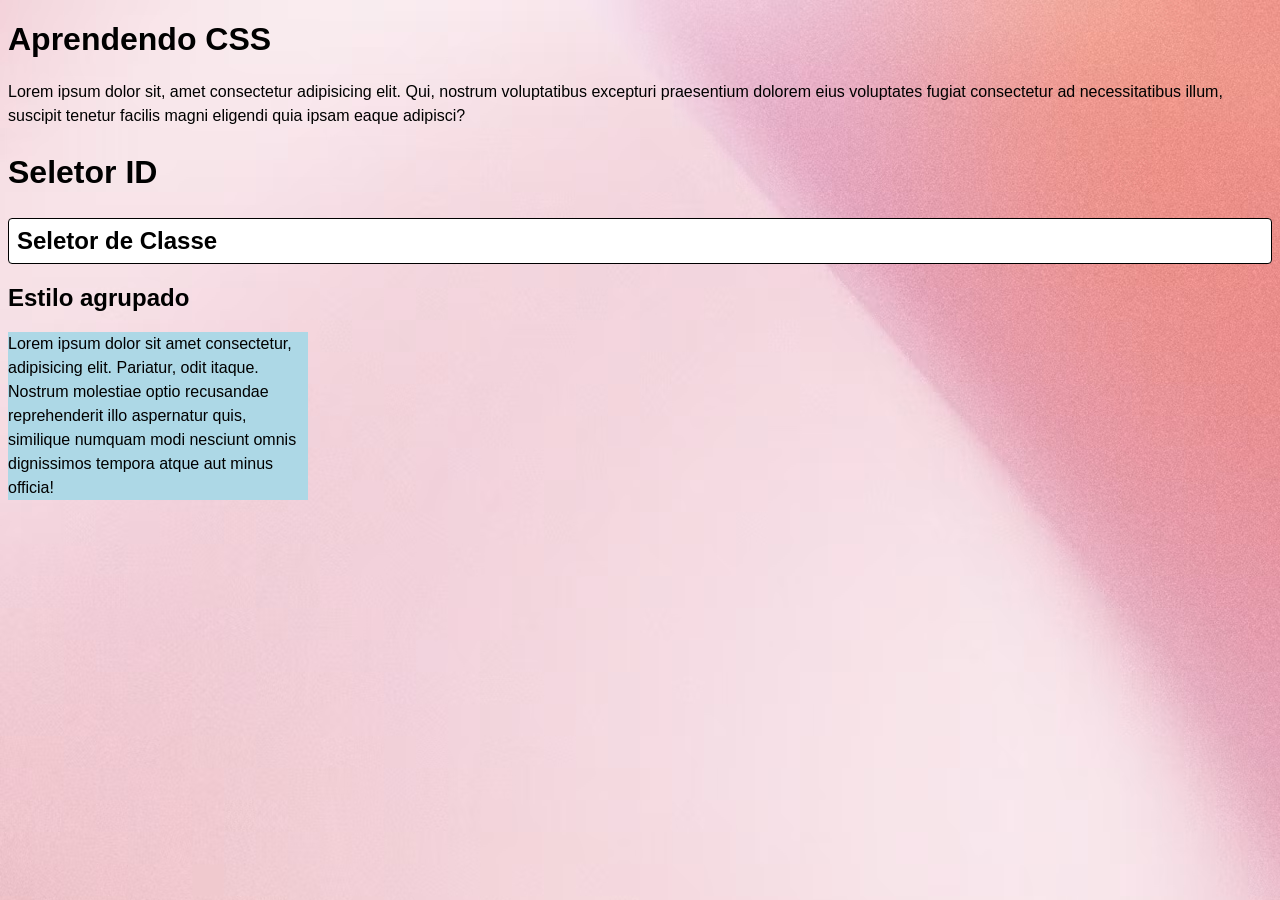
<file: CSS-01/index.html>
<!DOCTYPE html>
<html lang="pt-BR">
<head>
    <meta charset="UTF-8">
    <meta name="viewport" content="width=device-width, initial-scale=1.0">
    <title>Trabalhando com CSS</title>
    <link rel="stylesheet" href="style.css">
</head>
<body>
    <h1>Aprendendo CSS</h1>
    <p>Lorem ipsum dolor sit, amet consectetur adipisicing elit. Qui, nostrum voluptatibus excepturi praesentium dolorem eius voluptates fugiat consectetur ad necessitatibus illum, suscipit tenetur facilis magni eligendi quia ipsam eaque adipisci?</p> 
    <h2 id="subtitulo">Seletor ID</h2>
    <h2 class="aviso">Seletor de Classe</h2>
    <h2>Estilo agrupado</h2>
    <div class="caixa3">
        <p>Lorem ipsum dolor sit amet consectetur, adipisicing elit. Pariatur, odit itaque. Nostrum molestiae optio recusandae reprehenderit illo aspernatur quis, similique numquam modi nesciunt omnis dignissimos tempora atque aut minus officia!  </p>
    </div>
</body>
</html>
</file>
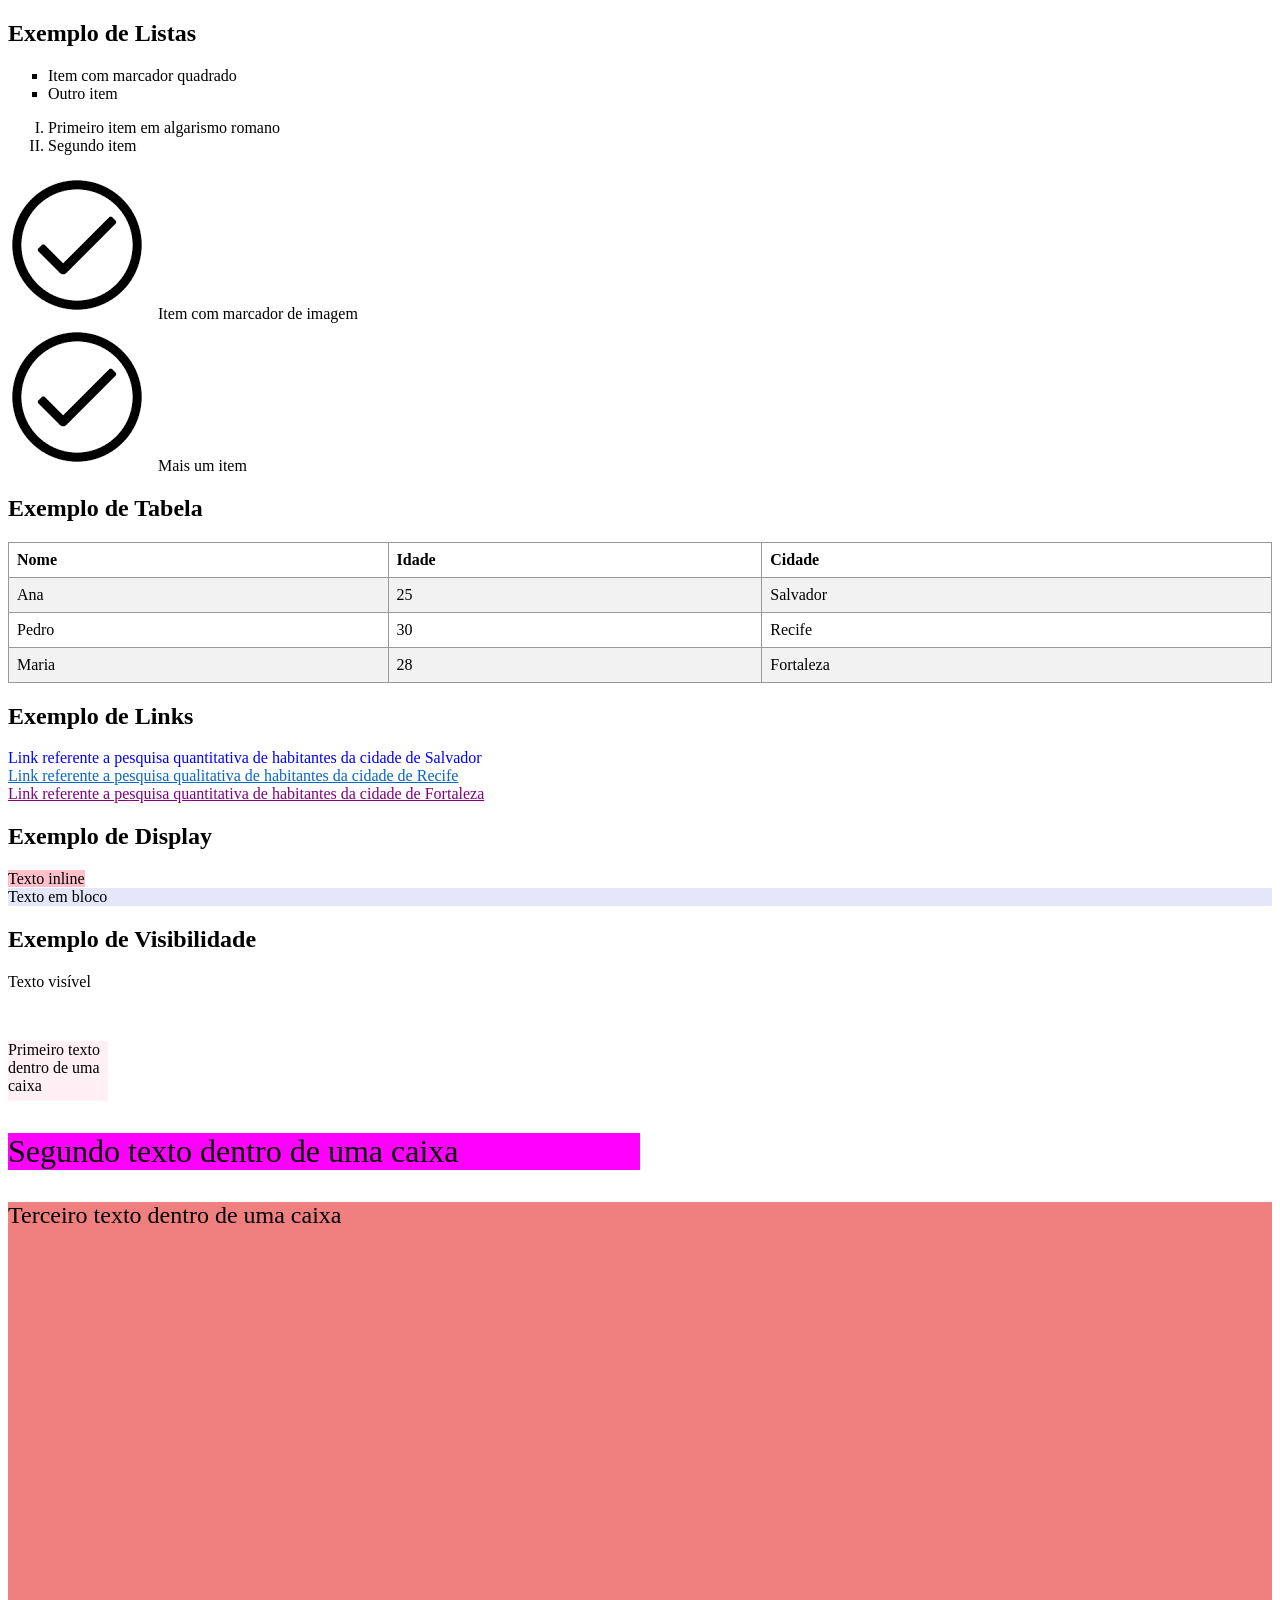
<file: CSS-02/index.html>
<!DOCTYPE html>
<html lang="pt-BR">
<head>
    <meta charset="UTF-8">
    <meta name="viewport" content="width=device-width, initial-scale=1.0">
    <title>CSS em Listas e Tabelas</title>
    <link rel="stylesheet" href="style.css">
</head>
<body>
    <h2>Exemplo de Listas</h2>

    <ul class="lista1">
        <li>Item com marcador quadrado</li>
        <li>Outro item</li>
    </ul>

    <ol class="lista2">
        <li>Primeiro item em algarismo romano</li>
        <li>Segundo item</li>
    </ol>

    <ul class="lista3">
        <li>Item com marcador de imagem</li>
        <li>Mais um item</li>
    </ul>
    
<h2>Exemplo de Tabela</h2>

<table class="tabela">
    <tr>
        <th>Nome</th>
        <th>Idade</th>
        <th>Cidade</th>
    </tr>
    <tr>
        <td>Ana</td>
        <td>25</td>
        <td>Salvador</td>
    </tr>
    <tr>
        <td>Pedro</td>
        <td>30</td>
        <td>Recife</td>
    </tr>
        <td>Maria</td>
        <td>28</td>
        <td>Fortaleza</td>
    </tr>
</table>
<h2>Exemplo de Links</h2>
<a href="https://cidades.ibge.gov.br/brasil/ba/salvador/panorama" class="link1">Link referente a pesquisa quantitativa de habitantes da cidade de Salvador</a><br>
<a href="https://cidades.ibge.gov.br/brasil/pe/recife/panorama" class="link2">Link referente a pesquisa qualitativa de habitantes da cidade de Recife</a><br>
<a href="https://cidades.ibge.gov.br/brasil/ce/fortaleza/panorama" class="link3">Link referente a pesquisa quantitativa de habitantes da cidade de Fortaleza</a><br>
<h2>Exemplo de Display</h2>
<span class="ex1">Texto inline</span>
<div class="ex2">Texto em bloco</div>
<h2>Exemplo de Visibilidade</h2>
<p class="v1">Texto visível</p>
<p class="v2">Texto escondido com visibility</p>
<p class="v3">Texto escondido com display</p>
<div class="caixa1">
    <p>Primeiro texto dentro de uma caixa</p>
</div>
<div class="caixa2">
    <p>Segundo texto dentro de uma caixa</p>
</div>
<div class="caixa3">
    <p>Terceiro texto dentro de uma caixa</p>
</div>
</body>
</html>
</file>
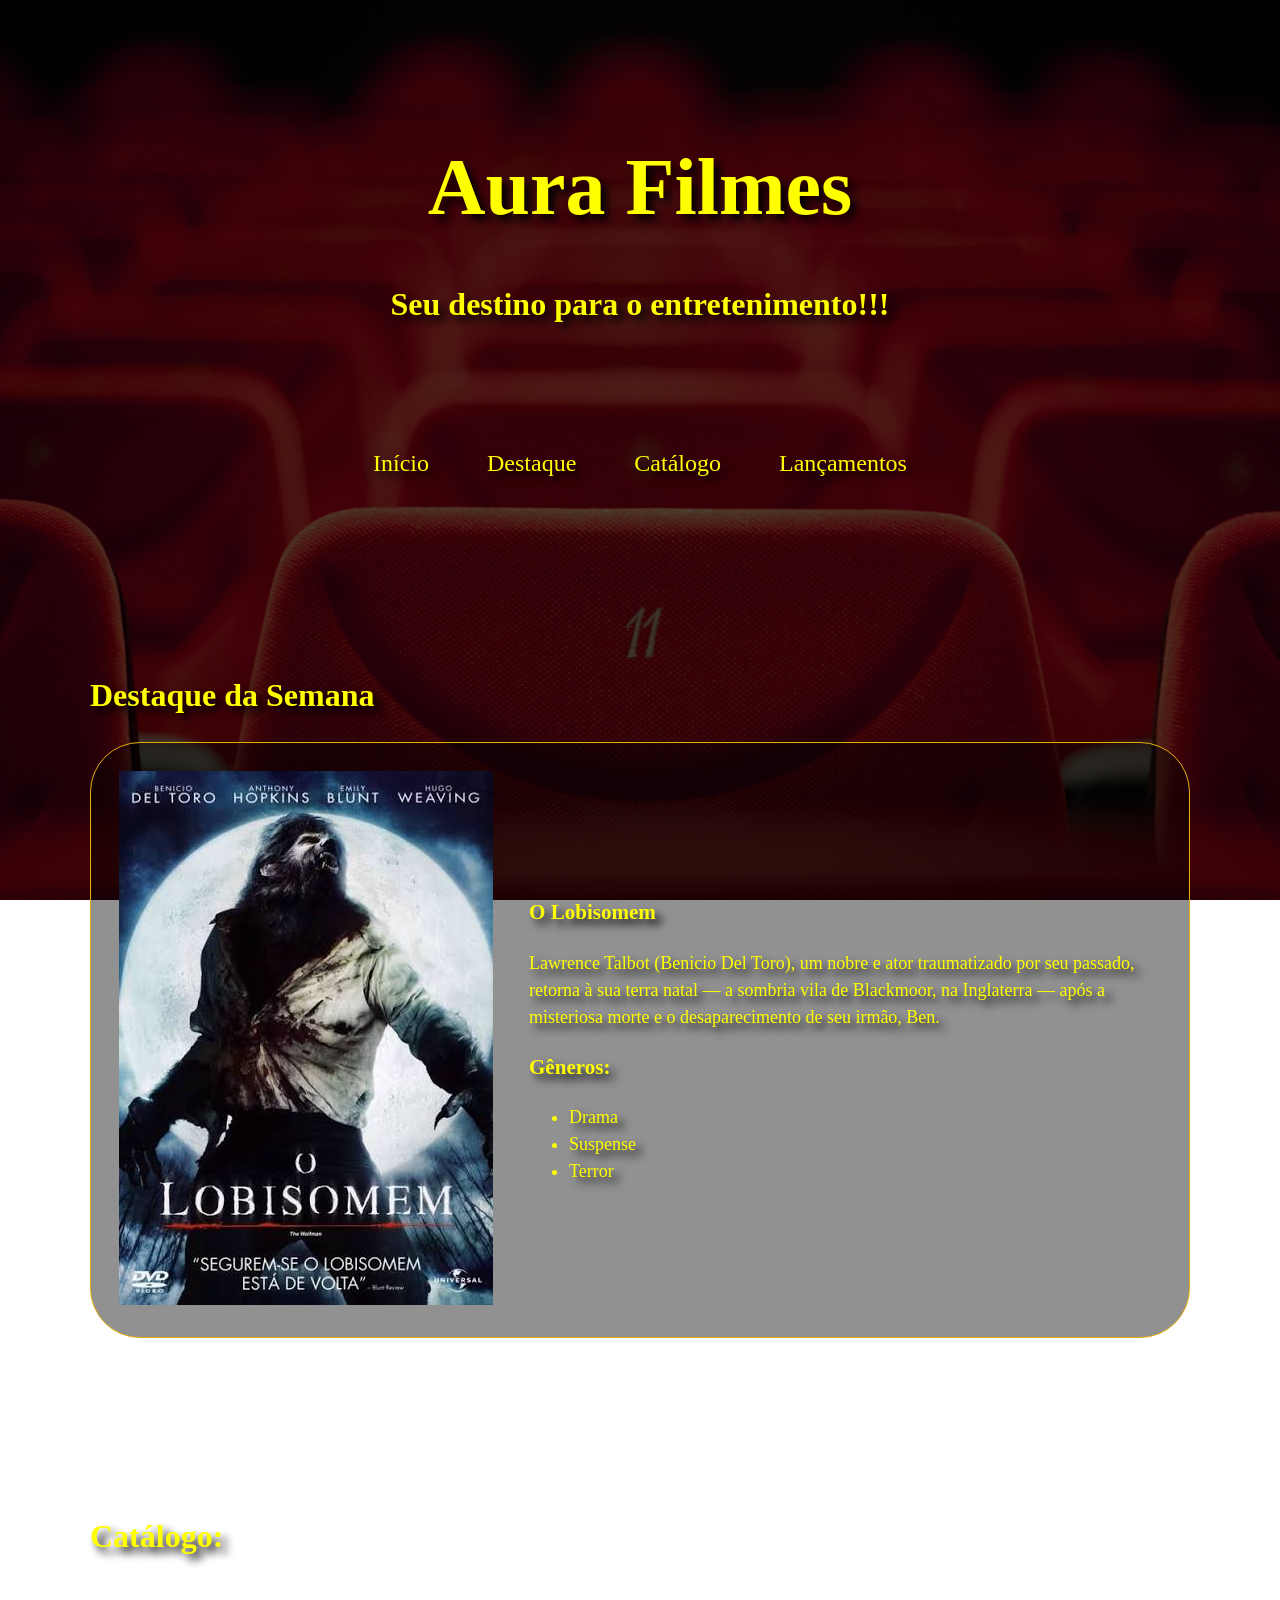
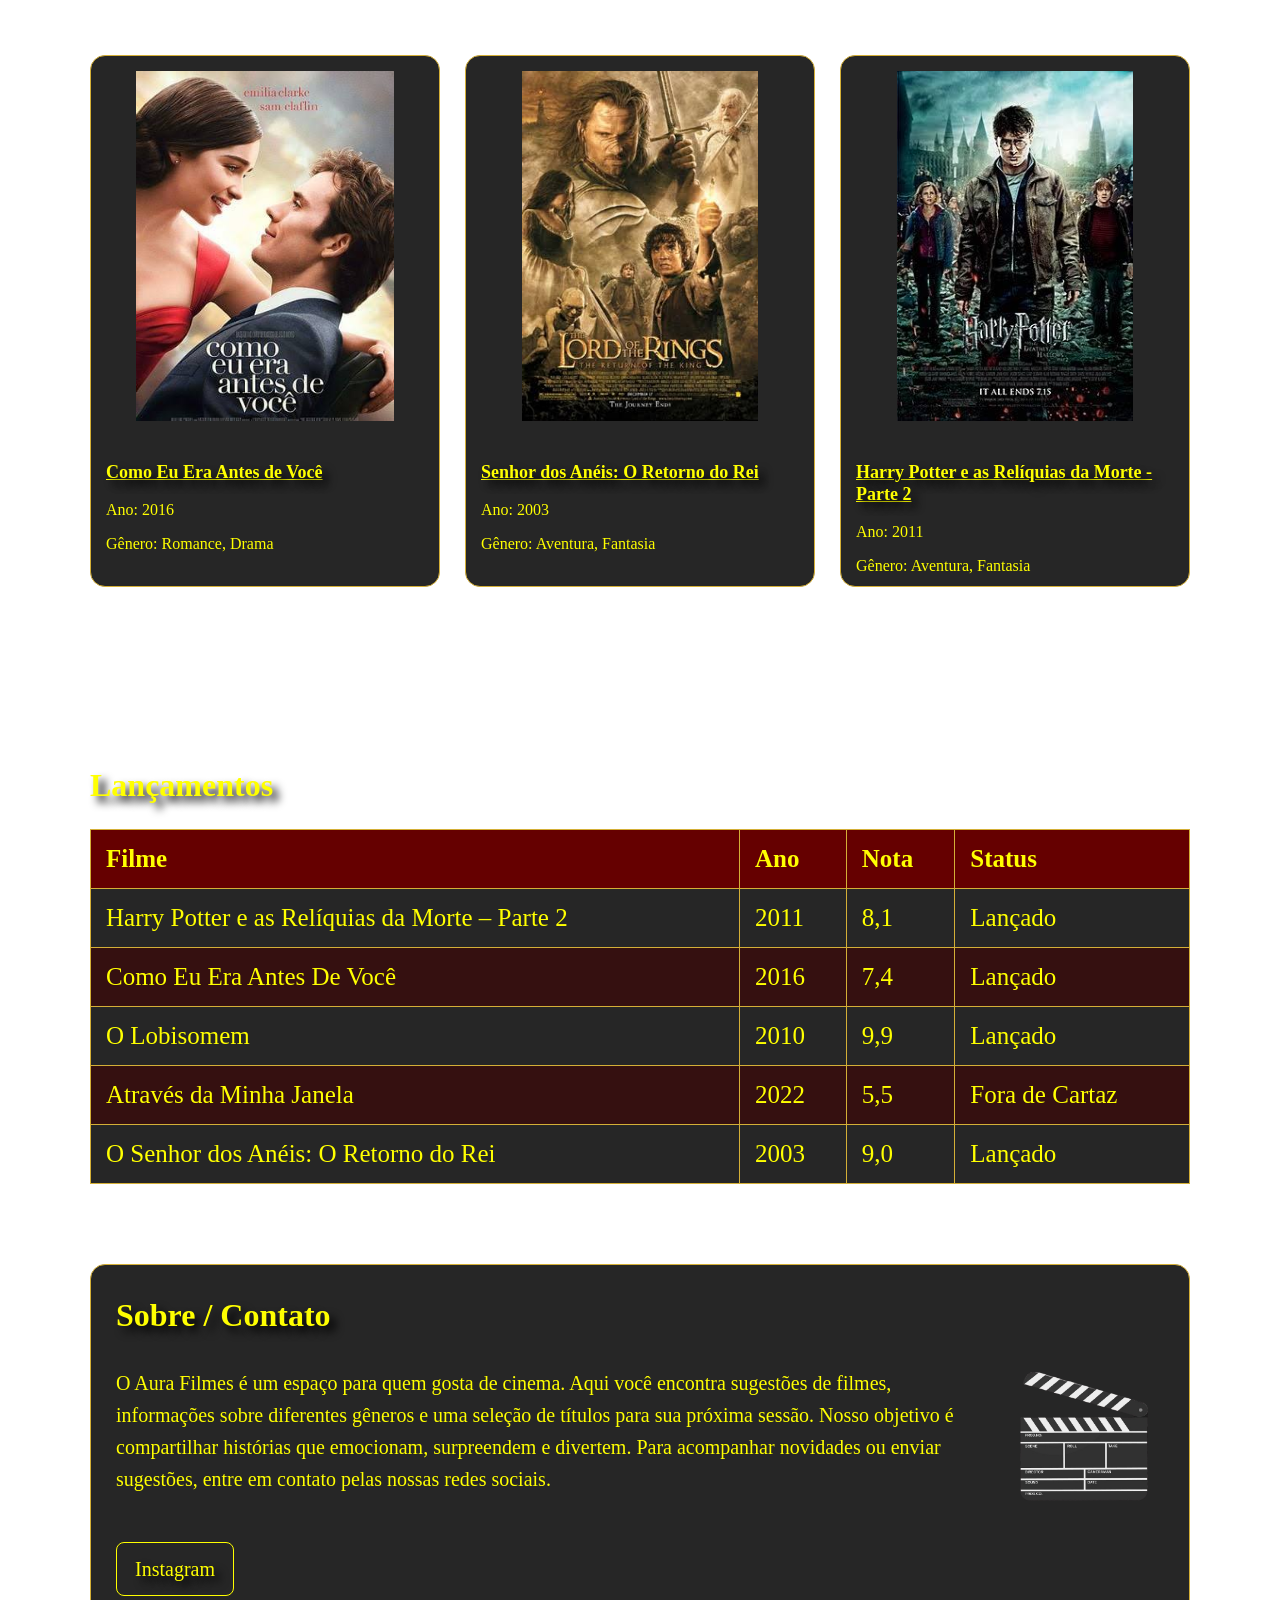
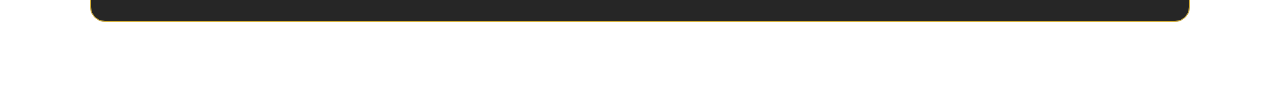
<file: CSS2/index.html>
<!DOCTYPE html>
<html lang="pt-BR">
<head>
    <meta charset="UTF-8">
    <meta name="viewport" content="width=device-width, initial-scale=1.0">
    <title>Document</title>
    <link rel="stylesheet" href="style.css">
</head>
<body>
    <header class="cabecalho" id="inicio">
    <h1>Aura Filmes</h1>
    <h2 class="subtitulo">Seu destino para o entretenimento!!!</h2>
        <div class="menu">
        <a href="#inicio">Início</a>
        <a href="#destaque">Destaque</a>
        <a href="#catalogo">Catálogo</a>
        <a href="#lancamentos">Lançamentos</a>
        </div>
    </header>
    <section id="destaque" class="secao-destaque">
        <h2>Destaque da Semana</h2>
    <div class="caixa-filme">
        <div class="imagem-filme">
            <img src="o_lobisomem.jpeg" alt="Lobisomem">
        </div>
        <div class="informacoes-filme">
            <h3>O Lobisomem</h3>
            <p class="sinopse">
                Lawrence Talbot (Benicio Del Toro), um nobre e ator traumatizado por seu passado, retorna à sua terra natal — a sombria vila de Blackmoor, na Inglaterra — após a misteriosa morte e o desaparecimento de seu irmão, Ben.
            <p>
                <h3>Gêneros:</h3>
                <ul class="generos">
                    <li>Drama</li>
                    <li>Suspense</li>
                    <li>Terror</li>
                </ul>
        </div>
    </div>
</section>
        <section id="catalogo" class="secao-catalogo">
        <h2>Catálogo:</h2>
        <div class="grade-filmes">
            <div class="card-filme">
                <img src="como_eu_era.jpeg" alt="Como Eu Era Antes de Você">
                <h3>
                    <a href="https://www.imdb.com/pt/title/tt2674426/" target="_blank">
                        Como Eu Era Antes de Você
                    </a>
                </h3>
                <p>Ano: 2016</p>
                <p>Gênero: Romance, Drama</p>
            </div>
            <div class="card-filme">
                <img src="senhor_dos_clubs.jpeg" alt="Senhor dos Anéis: O Retorno do Rei">
                <h3>
                    <a href="https://www.imdb.com/pt/title/tt0167260/" target="_blank">
                        Senhor dos Anéis: O Retorno do Rei
                    </a>
                </h3>
                <p>Ano: 2003</p>
                <p>Gênero: Aventura, Fantasia</p>
            </div>
                <div class="card-filme">
                <img src="Reliquias_do_clubs.jpeg" alt="Harry Potter e as Relíquias da Morte - Parte 2">
                <h3>
                    <a href="https://www.imdb.com/pt/title/tt1201607/" target="_blank">
                        Harry Potter e as Relíquias da Morte - Parte 2
                    </a>
                </h3>
                <p>Ano: 2011</p>
                <p>Gênero: Aventura, Fantasia</p>
        </div>
        </div>
    </section>
        <section id="lancamentos" class="secao-lancamentos">
        <h2>Lançamentos</h2>
        <table class="tabela-filmes">
        <thead>
        <tr>
            <th>Filme</th>
            <th>Ano</th>
            <th>Nota</th>
            <th>Status</th>
        </tr>
        </thead>
        <tbody>
        <tr>
            <td>Harry Potter e as Relíquias da Morte – Parte 2</td>
            <td>2011</td>
            <td>8,1</td>
            <td>Lançado</td>
        </tr>
        <tr>
            <td>Como Eu Era Antes De Você</td> 
            <td>2016</td>
            <td>7,4</td>
            <td>Lançado</td>
        </tr>
        <tr>
            <td>O Lobisomem</td>
            <td>2010</td>
            <td>9,9</td>
            <td>Lançado</td>
        </tr>
        <tr>
            <td>Através da Minha Janela</td>
            <td>2022</td>
            <td>5,5</td>
            <td>Fora de Cartaz</td>
        </tr>
        <tr>
            <td>O Senhor dos Anéis: O Retorno do Rei</td>
            <td>2003</td>
            <td>9,0</td>
            <td>Lançado</td>
        </tr>
            </tbody>
            </table>
        </section>
        <section id="sobre" class="secao-sobre">
    <h2>Sobre / Contato</h2>

    <p>
        <img class="imagem-sobre" src="imagem_cinema.png"alt="Sala de cinema">

        O Aura Filmes é um espaço para quem gosta de cinema.
        Aqui você encontra sugestões de filmes, informações
        sobre diferentes gêneros e uma seleção de títulos para
        sua próxima sessão. Nosso objetivo é compartilhar
        histórias que emocionam, surpreendem e divertem.
        Para acompanhar novidades ou enviar sugestões,
        entre em contato pelas nossas redes sociais.
    </p>

    <div class="redes-sociais">
        <a href="https://www.instagram.com/asethrya" target="_blank">Instagram</a>
    </div>
</section>
</body> 
</html>
</file>
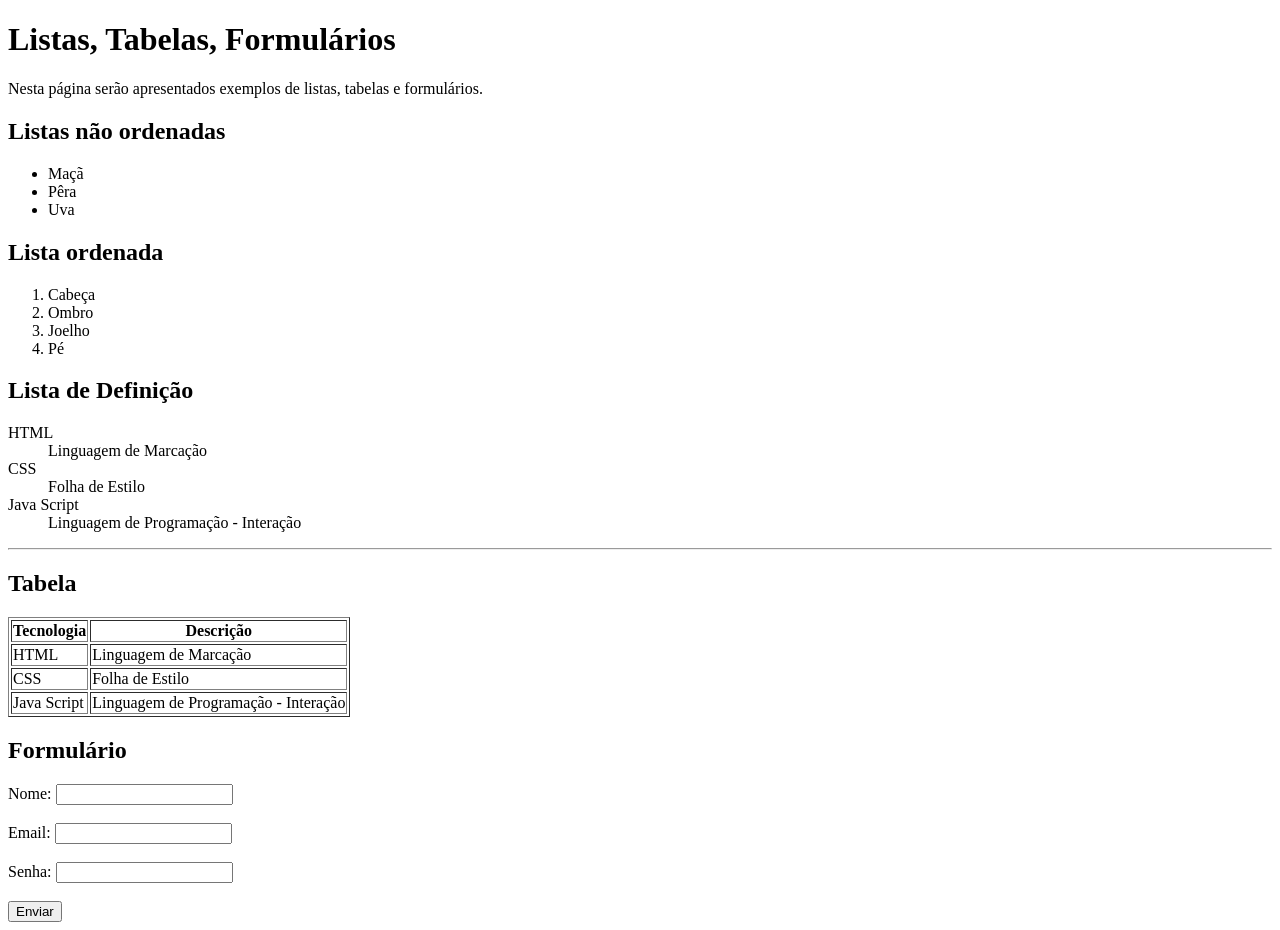
<file: html02/index.html>
<!DOCTYPE html>
<html lang="pt-BR">
<head>
    <meta charset="UTF-8">
    <meta name="viewport" content="width=device-width, initial-scale=1.0">
    <title>DHTML 02 - Listas, Tabelas, Formulários</title>
</head>
<body>
    <h1>Listas, Tabelas, Formulários</h1>
    <p>Nesta página serão apresentados exemplos de listas, tabelas e formulários.</p>
    <h2>Listas não ordenadas</h2>
    <ul>
        <li>Maçã</li>
        <li>Pêra</li>
        <li>Uva</li>
    </ul>
    <h2>Lista ordenada</h2>
    <ol>
        <li>Cabeça</li>
        <li>Ombro</li>
        <li>Joelho</li>
        <li>Pé</li>
    </ol>
    <h2>Lista de Definição</h2>
    <dl>
        <dt>HTML</dt>
        <dd>Linguagem de Marcação</dd>
        <dt>CSS</dt>
        <dd>Folha de Estilo</dd>
        <dt>Java Script</dt>
        <dd>Linguagem de Programação - Interação</dd>
    </dl>
    <hr>
    <h2>Tabela</h2>
    <table border="1">
        <tr>
            <th>Tecnologia</th>
            <th>Descrição</th>
        </tr>
        <tr>
            <td>HTML</td>
            <td>Linguagem de Marcação</td>
        </tr>
        <tr>
            <td>CSS</td>
            <td>Folha de Estilo</td>
        </tr>
        <tr>
            <td>Java Script</td>
            <td>Linguagem de Programação - Interação</td>
        </tr>       
    </table>

    <h2>Formulário</h2>
    <form action="#" method="post">
        <label for="nome">Nome:</label>
        <input type="text" id="nome" name="nome" required><br><br>

        <label for="email">Email:</label>
        <input type="email" id="email" name="email" required><br><br>

        <label for="senha">Senha:</label>
        <input type="password" id="senha" name="senha" required><br><br>

        <input type="submit" value="Enviar">
</body>
</html>
</file>
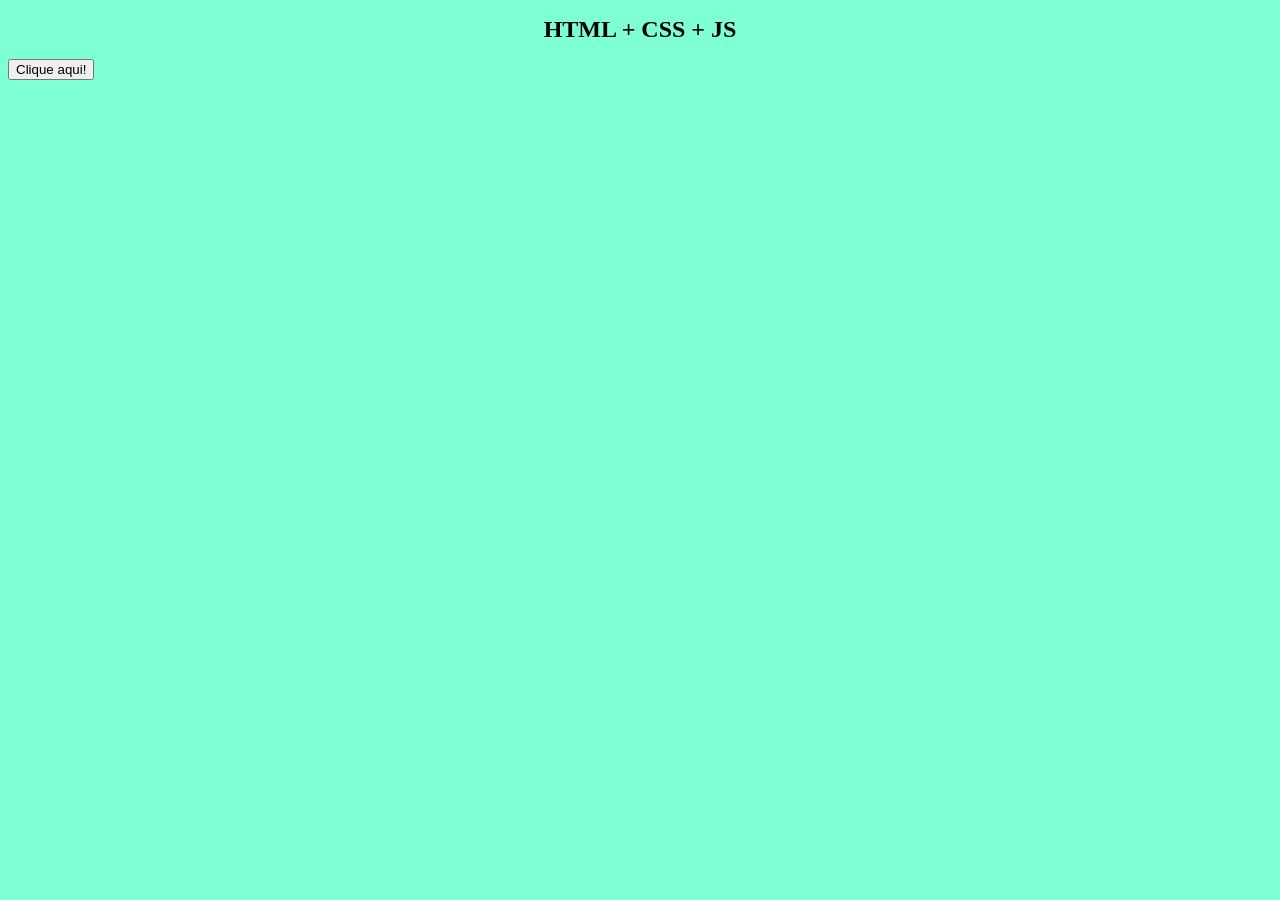
<file: JS01/index.html>
<!DOCTYPE html>
<html lang="pt-BR">
<head>
    <meta charset="UTF-8">
    <meta name="viewport" content="width=device-width, initial-scale=1.0">
    <title>Primeiro exemplo com JS</title>
    <link rel="stylesheet" href="estilo.css">
</head>
<body>
    <h1>HTML + CSS + JS</h1>
    <button onclick="mensagem()">Clique aqui!</button>
    <script src="interacao.js"> </script>
</body>
</html>
</file>
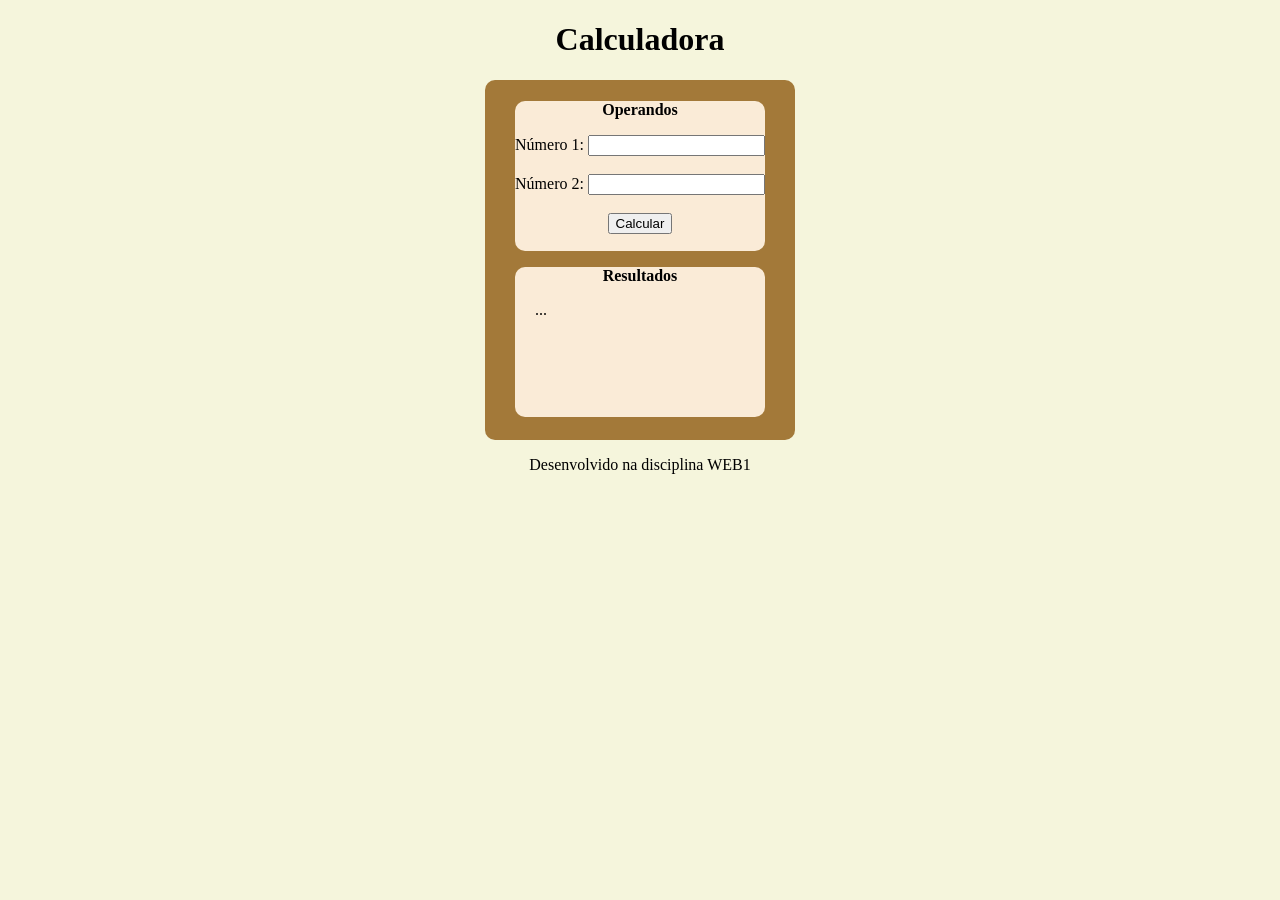
<file: JS02/index.html>
<!DOCTYPE html>
<html lang="pt-BR">
<head>
    <meta charset="UTF-8">
    <meta name="viewport" content="width=device-width, initial-scale=1.0">
    <title>Calculadora</title>
    <link rel="stylesheet" href="estilo.css">
</head>
<body>
    <header>
        <h1>Calculadora</h1>
    </header>
    <section>
         <div>
            <p><strong>Operandos</strong></p>
            Número 1: <input type="number" id="num1"> <br><br>
            Número 2: <input type="number" id="num2"> <br><br>
            <button onclick="calcular()">Calcular</button>
         </div>
         <div>
            <p><strong>Resultados</strong></p>
            <p id="txtResultado">...</p>
         </div>
    </section>
    <footer>
        <p id="txtRodape">Desenvolvido na disciplina WEB1</p>
    </footer>
    <script src="interacao.js"></script>
</body>
</html>
</file>
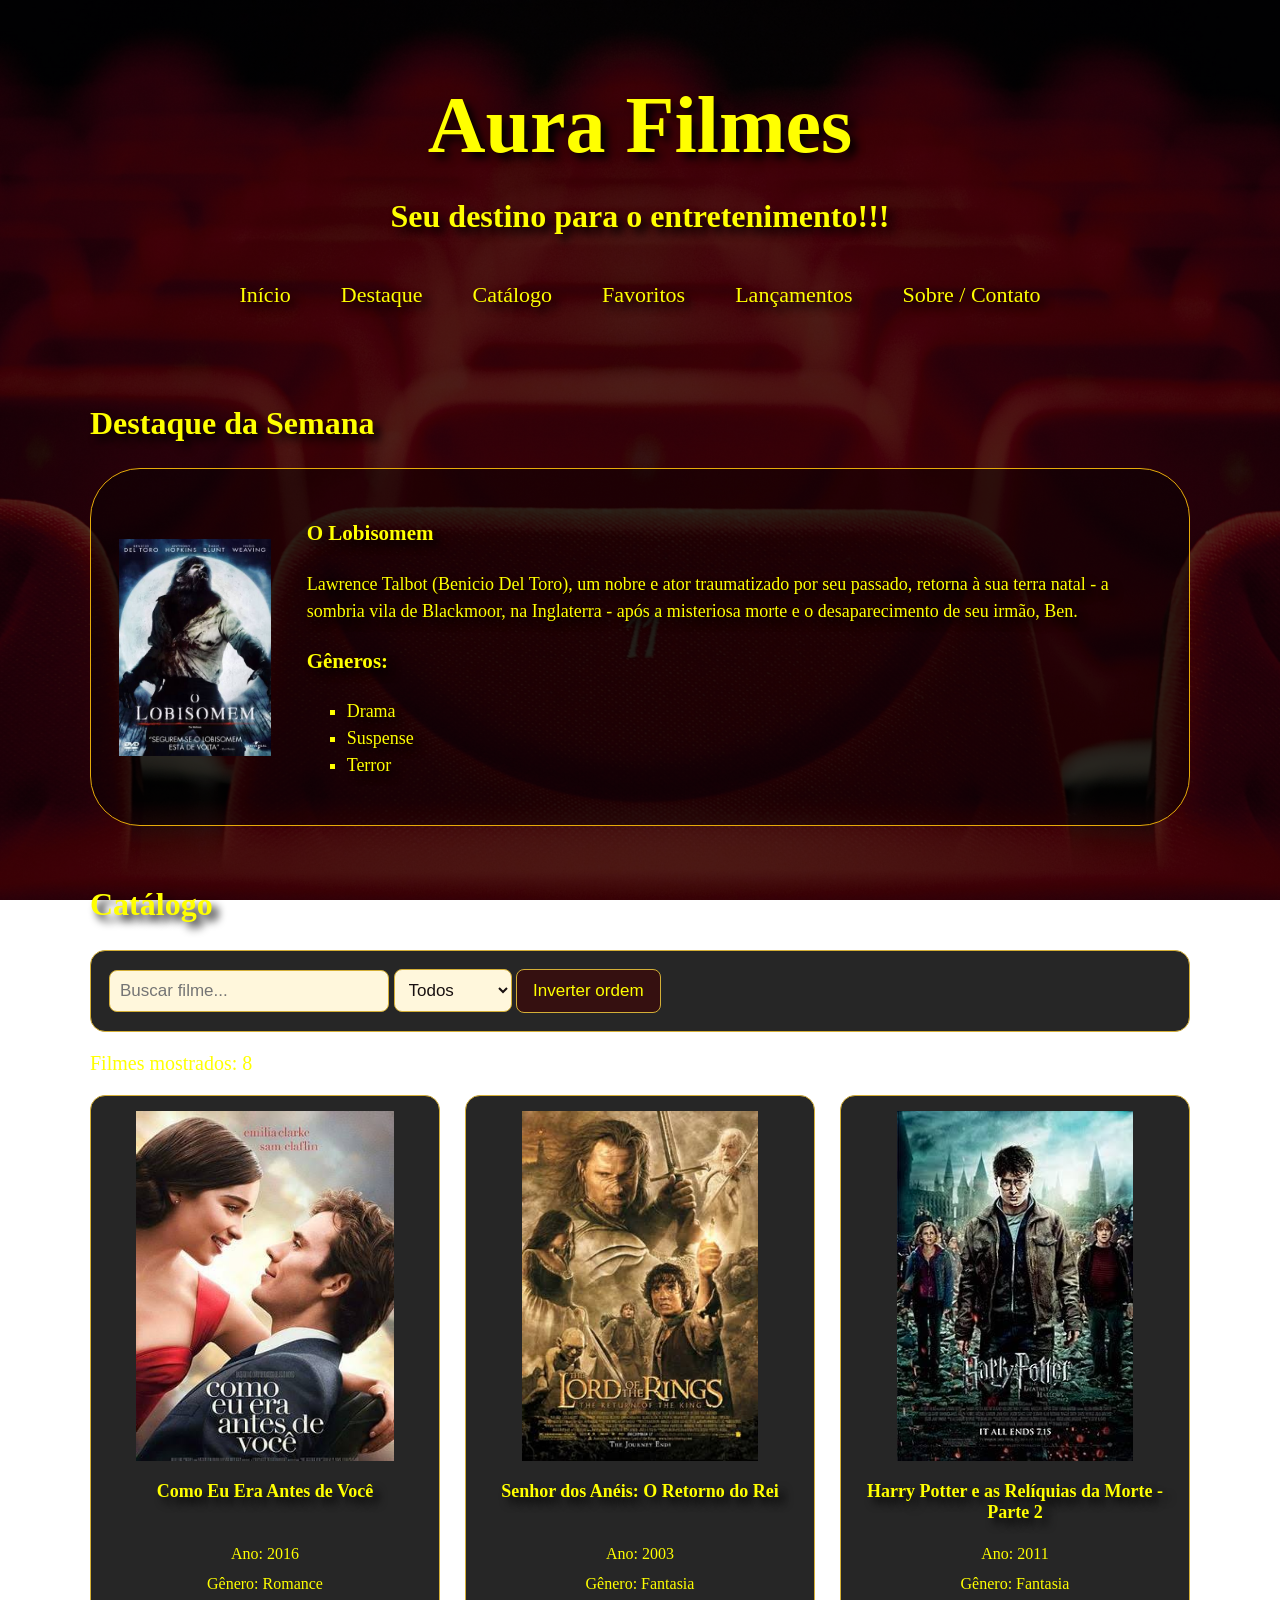
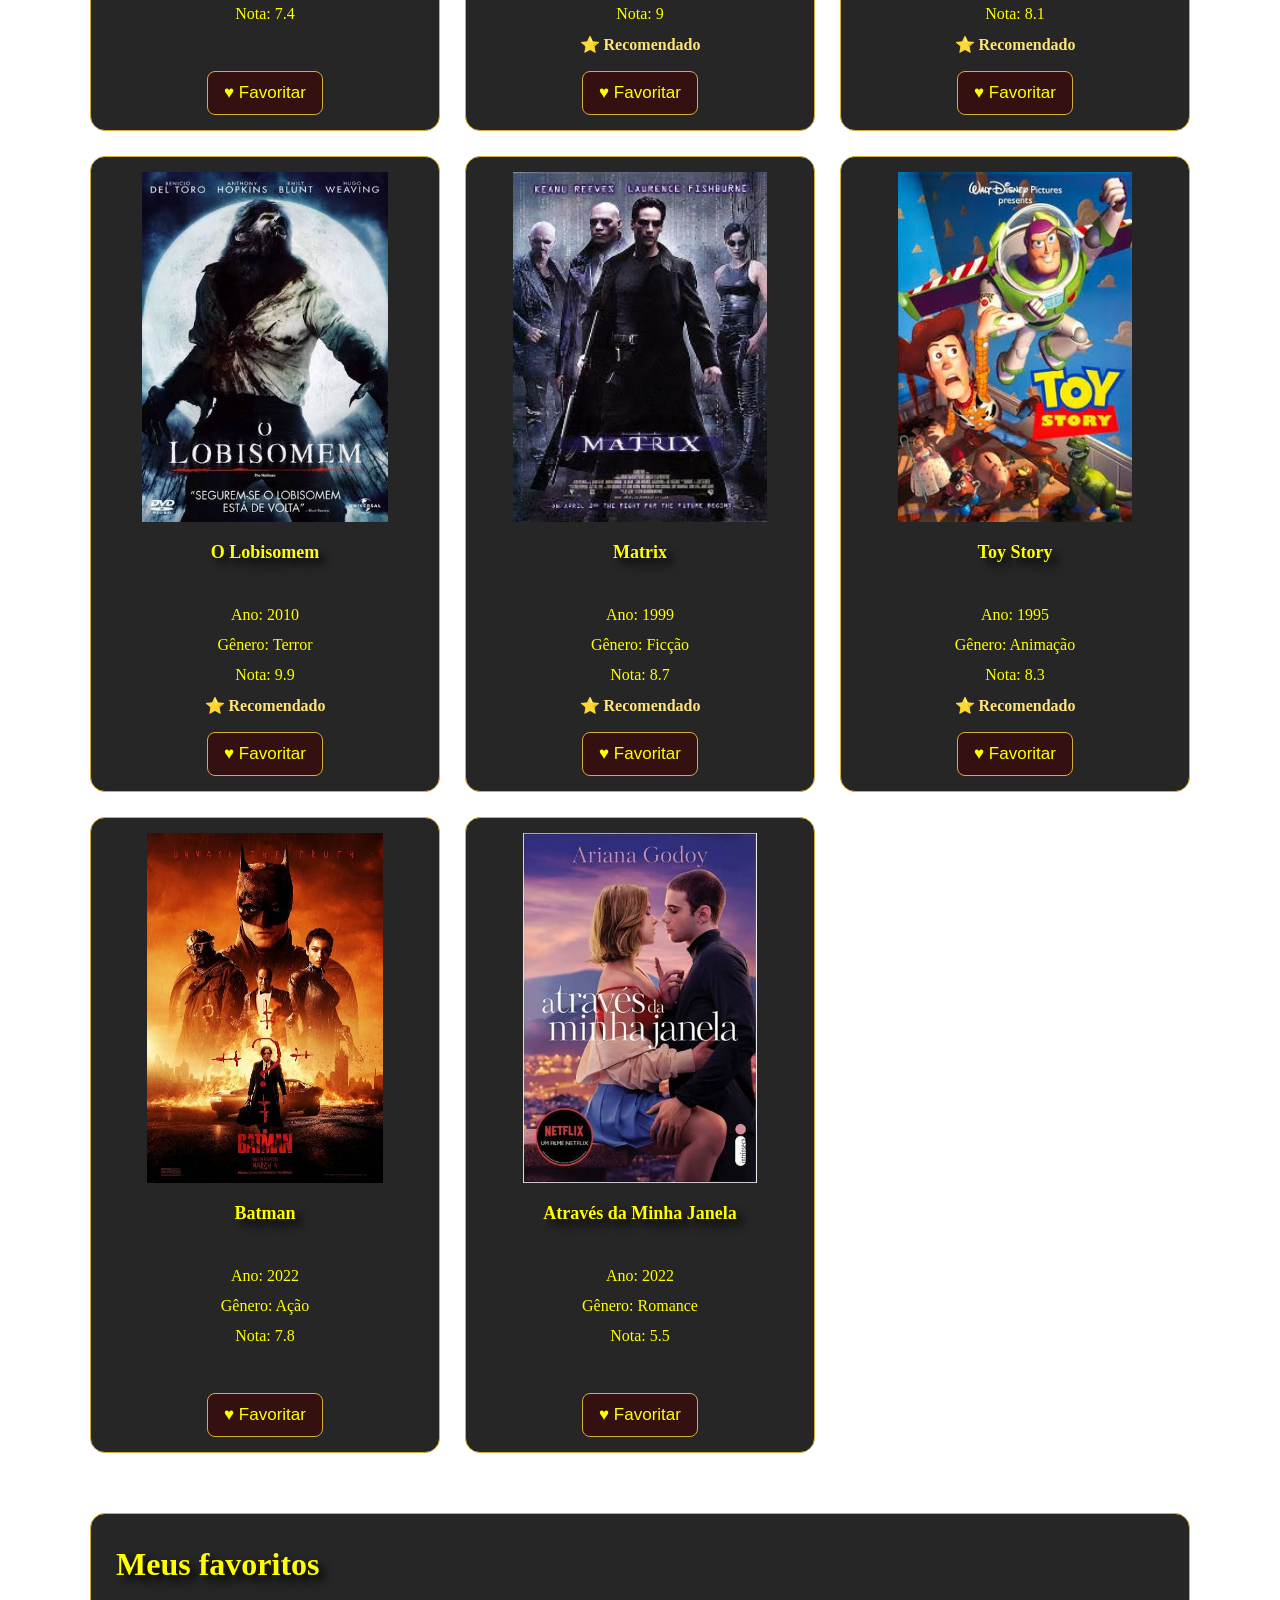
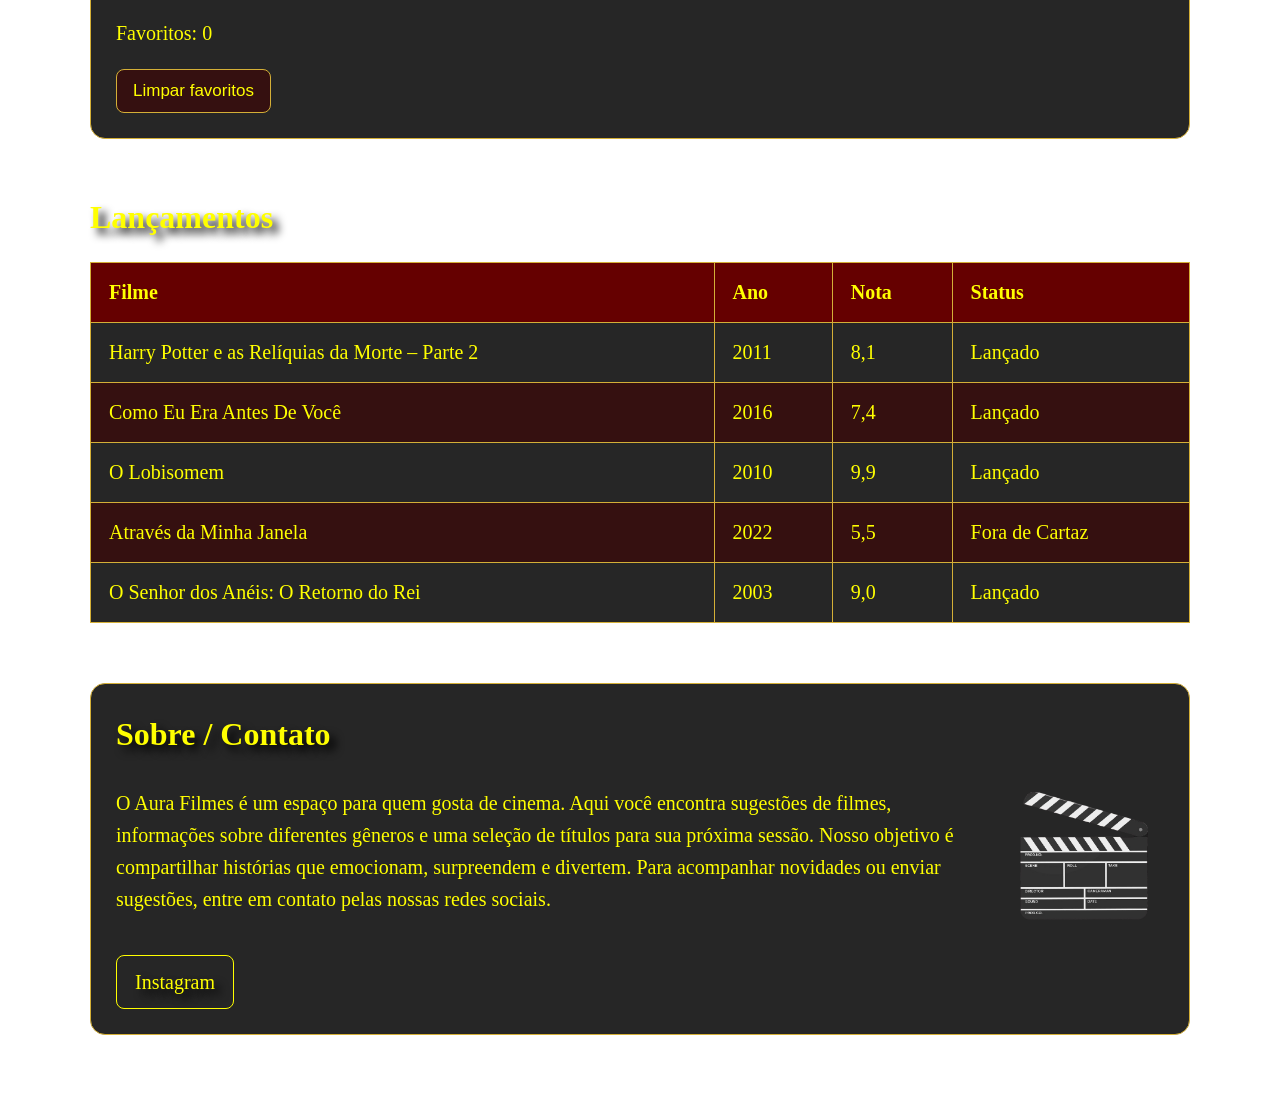
<file: JS1/index.html>
<!DOCTYPE html>
<html lang="pt-BR">
<head>
    <meta charset="UTF-8">
    <meta name="viewport" content="width=device-width, initial-scale=1.0">
    <title>Aura Filmes - Catálogo Interativo</title>
    <link rel="stylesheet" href="style.css">
</head>
<body>
    <header class="cabecalho" id="inicio">
        <h1>Aura Filmes</h1>
        <h2 class="subtitulo">Seu destino para o entretenimento!!!</h2>
        <div class="menu">
            <a href="#inicio">Início</a>
            <a href="#destaque">Destaque</a>
            <a href="#catalogo">Catálogo</a>
            <a href="#favoritos">Favoritos</a>
            <a href="#lancamentos">Lançamentos</a>
            <a href="#sobre">Sobre / Contato</a>
        </div>
    </header>

    <section id="destaque" class="secao-destaque">
        <h2>Destaque da Semana</h2>
        <div class="caixa-filme">
            <div class="imagem-filme">
                <img src="assets/o_lobisomem.jpeg" alt="Pôster de O Lobisomem">
            </div>
            <div class="informacoes-filme">
                <h3>O Lobisomem</h3>
                <p class="sinopse">
                    Lawrence Talbot (Benicio Del Toro), um nobre e ator traumatizado por seu passado,
                    retorna à sua terra natal - a sombria vila de Blackmoor, na Inglaterra - após
                    a misteriosa morte e o desaparecimento de seu irmão, Ben.
                </p>
                <h3>Gêneros:</h3>
                <ul class="generos">
                    <li>Drama</li>
                    <li>Suspense</li>
                    <li>Terror</li>
                </ul>
            </div>
        </div>
    </section>

    <section id="catalogo" class="secao-catalogo">
        <h2 id="titulo-catalogo">Catálogo</h2>
        <div class="controles">
            <input type="text" id="busca" placeholder="Buscar filme...">
            <select id="filtro-genero">
                <option>Todos</option>
                <option>Romance</option>
                <option>Fantasia</option>
                <option>Terror</option>
                <option>Ficção</option>
                <option>Animação</option>
                <option>Ação</option>
            </select>
            <button id="btn-inverter">Inverter ordem</button>
        </div>
        <p class="contador">Filmes mostrados: <span id="contador">0</span></p>
        <div id="grade-filmes" class="grade-filmes">
        </div>
    </section>
    <section id="favoritos" class="secao-favoritos">
        <h2>Meus favoritos</h2>
        <p>Favoritos: <span id="contador-favoritos">0</span></p>
        <ul id="lista-favoritos"></ul>
        <button id="btn-limpar-favoritos">Limpar favoritos</button>
    </section>
    <section id="lancamentos" class="secao-lancamentos">
        <h2>Lançamentos</h2>
        <table class="tabela-filmes">
        <thead>
        <tr>
            <th>Filme</th>
            <th>Ano</th>
            <th>Nota</th>
            <th>Status</th>
        </tr>
        </thead>
        <tbody>
        <tr>
            <td>Harry Potter e as Relíquias da Morte – Parte 2</td>
            <td>2011</td>
            <td>8,1</td>
            <td>Lançado</td>
        </tr>
        <tr>
            <td>Como Eu Era Antes De Você</td> 
            <td>2016</td>
            <td>7,4</td>
            <td>Lançado</td>
        </tr>
        <tr>
            <td>O Lobisomem</td>
            <td>2010</td>
            <td>9,9</td>
            <td>Lançado</td>
        </tr>
        <tr>
            <td>Através da Minha Janela</td>
            <td>2022</td>
            <td>5,5</td>
            <td>Fora de Cartaz</td>
        </tr>
        <tr>
            <td>O Senhor dos Anéis: O Retorno do Rei</td>
            <td>2003</td>
            <td>9,0</td>
            <td>Lançado</td>
        </tr>
            </tbody>
            </table>
        </section>

    <section id="sobre" class="secao-sobre">
    <h2>Sobre / Contato</h2>

    <p>
        <img class="imagem-sobre" src="assets/imagem_cinema.png" alt="Sala de cinema">

        O Aura Filmes é um espaço para quem gosta de cinema.
        Aqui você encontra sugestões de filmes, informações
        sobre diferentes gêneros e uma seleção de títulos para
        sua próxima sessão. Nosso objetivo é compartilhar
        histórias que emocionam, surpreendem e divertem.
        Para acompanhar novidades ou enviar sugestões,
        entre em contato pelas nossas redes sociais.
    </p>

    <div class="redes-sociais">
        <a href="https://www.instagram.com/asethrya" target="_blank">Instagram</a>
    </div>
</section>

    <script src="script.js"></script>
</body>
</html>
</file>
<file: CSS-01/style.css>
body {
     background-color: pink;
     background-image: url("fundo_rosa.avif");
     background-repeat: no-repeat;
     font-family: Arial, system-ui, -apple-system, BlinkMacSystemFont, 'Segoe UI', Roboto, Oxygen, Ubuntu, Cantarell, 'Open Sans', 'Helvetica Neue', sans-serif;
 }

 h1, h2 {
     color: black;
 }
 p {
     color: black;
     line-height: 1.5;
 }

 #subtitulo {
     color: black;
     font-size: 2rem;
 }

 .aviso {
    background: white;
     color: black;
     padding: 8px;
     border: 1px solid rgb(0, 0, 0);
     border-radius: 4px;
 }
 .caixa3 {
     width: 300px;
     min-height: 150px;
     max-width: 90%;
     background: lightblue;
 }
</file>
<file: CSS-02/style.css>
.lista1 {
    list-style-type: square; /* Quadrado */
}

.lista2 {
    list-style-type: upper-roman; /* Algarismos romanos */
}

.lista3 {
    list-style-image: url("icone.png"); /* Marcador com imagem */
    padding-left: 150px;
}

.tabela {
border-collapse: collapse; /* Unifica bordas */
width: 100%;
}
.tabela th, .tabela td {
border: 1px solid #999;
padding: 8px;
text-align: left;
}
.tabela tr:nth-child(even) {
background-color: #f2f2f2; /* Linhas em alternação */
}
.link1 {
color: blue;
text-decoration: none; /* Remove o sublinhado do texto*/
}
.link2 {
color: #0a66c2;
text-decoration: underline;
}
.link2:hover {
color: red;
text-decoration: none;
}
.link2:visited {
color: purple;
}
.link2:active {
color: orange;
}
.link3 {
color: purple;
text-decoration: underline;
}
.link3:hover {
color: black;
text-decoration: none;
}
.link3:visited {
color: pink;
}
.link3:active {
color: red;
}
.ex1 {
display: inline; /* ocupa apenas o espaço do conteúdo */
background: pink;
}
.ex2 {
display: block; /* ocupa toda a linha */
background: lavender;
}
.v1 {
visibility: visible; /* padrão */
}
.v2 {
visibility: hidden; /* fica invisível mas mantém espaço */
}
.v3 {
display: none; /* remove totalmente o elemento do
layout */
}
.caixa1 {
width: 100px;
height: 60px;
background-color: lavenderblush;
}
.caixa2 {
width: 50%; /* metade do container */
font-size: 2em; /* 2x a fonte do pai */
background-color: fuchsia;
}
.caixa3 {
font-size: 1.5rem; /* 1.5x a fonte raiz */
height: 50vh; /* metade da altura da tela */
background-color: lightcoral;
}
</file>
<file: CSS2/style.css>
body {
     background-image:
        linear-gradient(
            rgba(0, 0, 0, 0.7),
            rgba(0, 0, 0, 0.7)
        ),
        url("cinema.jpg");

    background-size: cover;
    background-position: center;
    background-repeat: no-repeat;
    background-attachment: fixed;
     }
h1 {
    color: yellow;
    text-align: center;
    font-size: 5rem;
    text-shadow: 6px 6px 8px #000000; /* sombra do texto */
}
.cabecalho {
    padding-top: 80px;
    padding-bottom: 1000px;
    padding-left: 30px;
    padding-right: 30px;
}
.subtitulo {
    color: yellow;
    text-align: center;
    font-size: 2rem;
    text-shadow: 6px 6px 8px #000000; /* sombra do texto */
    padding-bottom: 100px;
}
.lobisomem {
    display: block;
    margin: 0 ;
    max-width: 100%;
    height: auto;
}
.caixa-filme {
    display: flex;
    align-items: center;
    gap: 36px;
    background-color: #0000006e;
    border: 1px solid #e6ab0a;
    border-radius: 50px;
    padding: 28px;
}

.secao-destaque {
    max-width: 1100px;
    margin: 50px auto;
    padding: 0 20px;
    margin-top: -1050px;;
}
.secao-destaque h2 {
    font-size: 32px;
    margin-top: 0;
    margin-bottom: 28px;
    color: yellow;
    text-shadow: 6px 6px 8px #000000;
}
.informacoes-filme {
    color: yellow;
    font-size: 18px;
    line-height: 1.5;
    text-shadow: 6px 6px 8px #000000;
}
.secao-catalogo{
    margin: 180px auto;
    color: yellow;
    max-width: 1100px;
}
.secao-catalogo h2 {
    font-size: 32px;
    margin-bottom: 100px;
    color: yellow;
    text-shadow: 6px 6px 8px #000000;
}
.grade-filmes {
    display: flex;
    gap: 25px;
}
.secao-catalogo a {
    color: yellow;
    text-decoration: underline;
    font-size: 18px;
    text-shadow: 6px 6px 8px #000000;
}
.card-filme {
    width: 620px;
    background-color: rgba(0, 0, 0, 0.85);
    border: 1px solid #d4af37;
    border-radius: 15px;
    padding: 15px;
    height: 500px;
}
.card-filme img {
    display: block;
    width: 100%;
    height: 350px;
    object-fit: contain;
    object-position: center;
    border-radius: 8px;
}
.card-filme h3 {
    margin-top: 40px;
}
#lancamentos {
    margin-top: 100px;
    max-width: 1100px;
    margin: 100px auto 60px;
}
#lancamentos h2 {
    font-size: 32px;
    margin-bottom: 25px;
    color: yellow;
    text-shadow: 6px 6px 8px #000000;
}
.tabela-filmes {
    width: 100%;
    border-collapse: collapse;
    background-color: rgba(0, 0, 0, 0.85);
    color: yellow;
    font-size: 25px;
}
.tabela-filmes th {
    background-color: #650000;
    color: yellow;
    padding: 15px;
    border: 1px solid #d4af37;
    text-align: left;
}
.tabela-filmes td {
    padding: 15px;
    border: 1px solid #d4af37;
}
.tabela-filmes tbody tr:nth-child(even) {
    background-color: #351010;
}
.menu {
    text-align: center;
    padding-bottom: 250px;
}
.menu a {
    margin: 5px;
    padding: 12px 22px;
    color: yellow;
    font-size: 24px;
    text-decoration: none;
    text-shadow: 6px 6px 8px #000000;
}
.menu a:hover {
    color: #ff4040;
    border-color: #ff4040;
}
.secao-sobre {
    max-width: 1100px;
    margin: 80px auto;
    padding: 25px;
    box-sizing: border-box;

    background-color: rgba(0, 0, 0, 0.85);
    border: 1px solid #d4af37;
    border-radius: 15px;

    color: yellow;
    font-size: 20px;
    line-height: 1.6;
}
.secao-sobre h2 {
    margin-top: 0;
    font-size: 32px;
    text-shadow: 6px 6px 8px #000000;
}
.imagem-sobre {
    float: right;
    width: 160px;
    max-width: 40%;
    height: auto;
    margin: 0 0 15px 20px;
    border-radius: 8px;
}
.redes-sociais {
    clear: both;
    padding-top: 20px;
}
.redes-sociais a {
    display: inline-block;
    padding: 10px 18px;

    color: yellow;
    border: 1px solid yellow;
    border-radius: 8px;
    text-decoration: none;
    text-shadow: 6px 6px 8px #000000;
}
.redes-sociais a:hover,
.redes-sociais a:focus {
    color: #ff4040;
    border-color: #ff4040;
    background-color: #650000;
}
</file>
<file: JS01/estilo.css>
body {
    background-color: aquamarine;
}
h1 {
    font-size: 24px;
    text-align: center;
}
</file>
<file: JS02/estilo.css>
body{
    background-color: beige;
}
h1{
    text-align: center;
}
section{
    background-color: rgb(163, 121, 57);
    width: 300px;
    height: 350px;
    padding: 5px;
    margin: auto;
    border-radius: 10px;
}
div{
    background-color: antiquewhite;
    text-align: center;
    border-radius: 10px;
    height: 150px;
    width: 250px;
    margin: auto;
}
p#txtRodape{ 
    text-align: center;
   }
   p#txtResultado{
    text-align: left;
    padding-left: 20px;
   }
</file>
<file: JS1/style.css>
body {
    margin: 0;
    padding: 0 16px;
    background-image: linear-gradient(rgba(0, 0, 0, 0.7), rgba(0, 0, 0, 0.7)), url("assets/cinema.jpg");
    background-size: cover;
    background-position: center;
    background-repeat: no-repeat;
    background-attachment: fixed;
    color: yellow;
}
h1 {
    font-size: 5rem;
    margin: 20px 0;
    text-align: center;
    text-shadow: 6px 6px 8px #000000;
}
.cabecalho {
    padding: 60px 0 20px;
    text-align: center;
}
.subtitulo {
    font-size: 2rem;
    margin-bottom: 30px;
    text-shadow: 6px 6px 8px #000000;
}
.menu a {
    display: inline-block;
    margin: 5px;
    padding: 12px 18px;
    color: yellow;
    font-size: 22px;
    text-decoration: none;
    text-shadow: 6px 6px 8px #000000;
}
.menu a:hover,
.menu a:focus {
    color: #ff4040;
}
.secao-destaque,
.secao-catalogo,
.secao-lancamentos,
.secao-favoritos,
.secao-sobre {
    max-width: 1100px;
    margin: 60px auto;
}
h2 {
    font-size: 32px;
    text-shadow: 6px 6px 8px #000000;
}
.caixa-filme {
    display: flex;
    align-items: center;
    gap: 36px;
    background-color: #0000006e;
    border: 1px solid #e6ab0a;
    border-radius: 50px;
    padding: 28px;
}
.imagem-filme {
    width: 280px;
}
.imagem-filme img {
    display: block;
    width: 100%;
    height: auto;
}
.informacoes-filme {
    font-size: 18px;
    line-height: 1.5;
    text-shadow: 6px 6px 8px #000000;
}
.generos {
    list-style-type: square;
}
.grade-filmes {
    display: flex;
    flex-wrap: wrap;
    gap: 25px;
}
.card-filme {
    width: calc((100% - 50px) / 3);
    box-sizing: border-box;
    padding: 15px;
    background-color: rgba(0, 0, 0, 0.85);
    border: 1px solid #d4af37;
    border-radius: 15px;
    text-align: center;
}
.card-filme img {
    display: block;
    width: 100%;
    height: 350px;
    object-fit: contain;
    border-radius: 8px;
}
.card-filme h3 {
    font-size: 18px;
    min-height: 44px;
    margin: 20px 0;
    text-shadow: 6px 6px 8px #000000;
}
.card-filme p {
    font-size: 16px;
    margin: 12px 0;
}
.card-filme .selo {
    min-height: 24px;
    color: #ffe477;
    font-weight: bold;
}
.controles {
    padding: 18px;
    margin-bottom: 20px;
    background-color: rgba(0, 0, 0, 0.85);
    border: 1px solid #d4af37;
    border-radius: 15px;
    font-size: 18px;
}
input,
select {
    box-sizing: border-box;
    max-width: 100%;
    padding: 10px;
    border: 1px solid #d4af37;
    border-radius: 8px;
    font-size: 17px;
    background-color: #fff7dc;
    color: #181010;
}
input {
    width: 280px;
}
button {
    padding: 11px 16px;
    color: yellow;
    background-color: #351010;
    border: 1px solid #d4af37;
    border-radius: 8px;
    font-size: 17px;
}
button:hover {
    color: #ff8585;
    border-color: #ff4040;
    background-color: #650000;
}
.contador,
.sem-resultados {
    font-size: 20px;
}
.tabela-filmes {
    width: 100%;
    border-collapse: collapse;
    background-color: rgba(0, 0, 0, 0.85);
    font-size: 20px;
}
.tabela-filmes th,
.tabela-filmes td {
    padding: 18px;
    border: 1px solid #d4af37;
    text-align: left;
}
.tabela-filmes th {
    background-color: #650000;
}
.tabela-filmes tbody tr:nth-child(even) {
    background-color: #351010;
}
.secao-favoritos,
.secao-sobre {
    box-sizing: border-box;
    padding: 25px;
    background-color: rgba(0, 0, 0, 0.85);
    border: 1px solid #d4af37;
    border-radius: 15px;
    font-size: 20px;
    line-height: 1.6;
}
.secao-favoritos h2,
.secao-sobre h2 {
    margin-top: 0;
}
.imagem-sobre {
    float: right;
    width: 160px;
    max-width: 40%;
    height: auto;
    margin: 0 0 15px 20px;
    border-radius: 8px;
}
.redes-sociais {
    padding-top: 20px;
}
.redes-sociais a {
    display: inline-block;
    padding: 10px 18px;
    color: yellow;
    border: 1px solid yellow;
    border-radius: 8px;
    text-decoration: none;
    text-shadow: 6px 6px 8px #000000;
}
.redes-sociais a:hover,
.redes-sociais a:focus {
    color: #ff4040;
    border-color: #ff4040;
    background-color: #650000;
}
</file>
